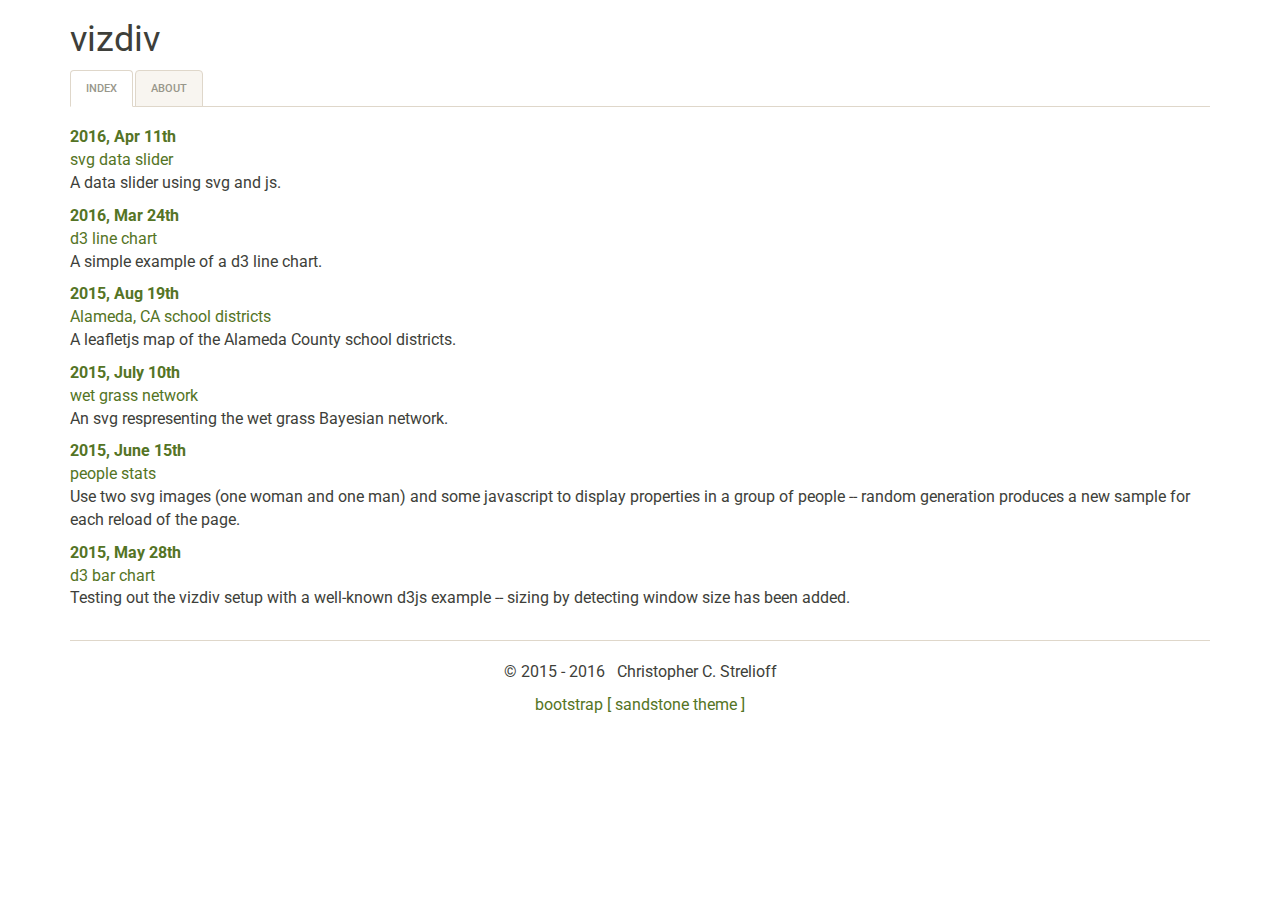
<file: index.html>
<!DOCTYPE html>
<html>
  <head>
    <title>vivdiv at chrisstrelioff.ws</title>

    <meta charset="utf-8">
    <meta name="viewport" content="width=device-width, initial-scale=1">

    <meta name="description" content="Chris Strelioff's vizdiv -- visualization using html, css, js, svg and more.">
    <meta name="author" content="Christopher Strelioff">
    <meta name="keywords" content="js, html, css, d3js, leafletjs, svg">

   
    <!-- css --> 
    <link href="css/bootstrap.min.css" rel="stylesheet">
    <link href="css/vizdiv.css" rel="stylesheet">

    <!-- HTML5 shim and Respond.js for IE8 support of HTML5 elements and media queries -->
    <!-- WARNING: Respond.js doesn't work if you view the page via file:// -->
    <!--[if lt IE 9]>
      <script src="js/html5shiv.min.js"></script>
      <script src="js/respond.min.js"></script>
    <![endif]-->
  
  </head>

  <body>

  <div class="container">

    <!-- Static navbar -->
    <div class="page-header">
      <h1>vizdiv</h1>

      <ul class="nav nav-tabs">
        <li class="active"><a href=".">index</a></li>
        <li><a href="about.html">about</a></li>
      </ul>      
      
    </div>

    <!-- main page content -->
    <div class="row">
      <div class="col-xs-12">

       <ul class="list-unstyled">
         <li><a href="svg_data_slider/">
             <strong class="main-date">2016, Apr 11th</strong><br />
               svg data slider
             </a>
             <p class="main">
             A data slider using svg and js.
             </p>
         </li>
         <li><a href="d3_line_chart/">
             <strong class="main-date">2016, Mar 24th</strong><br />
               d3 line chart
             </a>
             <p class="main">
             A simple example of a d3 line chart.
             </p>
         </li>
         <li><a href="alameda_school_districts/">
             <strong class="main-date">2015, Aug 19th</strong><br />
               Alameda, CA school districts
             </a>
             <p class="main">
             A leafletjs map of the Alameda County school districts.
             </p>
         </li>
         <li><a href="wetgrass_network/">
             <strong class="main-date">2015, July 10th</strong><br />
               wet grass network
             </a>
             <p class="main">
             An svg respresenting the <emph>wet grass</emph> Bayesian network.
             </p>
         </li>
         <li><a href="people_stats/">
             <strong class="main-date">2015, June 15th</strong><br />
               people stats
             </a>
             <p class="main">
             Use two svg images (one woman and one man) and some javascript to 
             display properties in a group of people -- random generation 
             produces a new sample for each reload of the page.
             </p>
         </li>
         <li><a href="d3_bar_chart/">
             <strong class="main-date">2015, May 28th</strong><br />
               d3 bar chart
             </a>
             <p>
             Testing out the vizdiv setup with a well-known d3js example -- sizing
             by detecting window size has been added.
             </p>
         </li>
       </ul>

     </div><!-- end col -->
    </div><!-- end row -->

    <!-- footer -->
    <footer class="container-fluid text-center">
      <p>
        &copy; 2015 - 2016 &nbsp; Christopher C. Strelioff
      </p>
      <p>
        <a target="_blank" href="http://getbootstrap.com">bootstrap</a>
        <a target="_blank"  href="http://bootswatch.com/">[ sandstone theme ]</a>
      </p>
    </footer>

  </div> <!-- end fullpage container -->

  <!-- javascript links -->
  <script src="js/jquery-1.12.0.min.js" type="text/javascript"></script>
  <script src="js/bootstrap-3.3.6.min.js" type="text/javascript"></script>
  <script>
    (function(i,s,o,g,r,a,m){i['GoogleAnalyticsObject']=r;i[r]=i[r]||function(){
    (i[r].q=i[r].q||[]).push(arguments)},i[r].l=1*new Date();a=s.createElement(o),
    m=s.getElementsByTagName(o)[0];a.async=1;a.src=g;m.parentNode.insertBefore(a,m)
    })(window,document,'script','//www.google-analytics.com/analytics.js','ga');
  
    ga('create', 'UA-75030411-1', 'auto');
    ga('send', 'pageview');
  
  </script>

  </body>
</html>
</file>
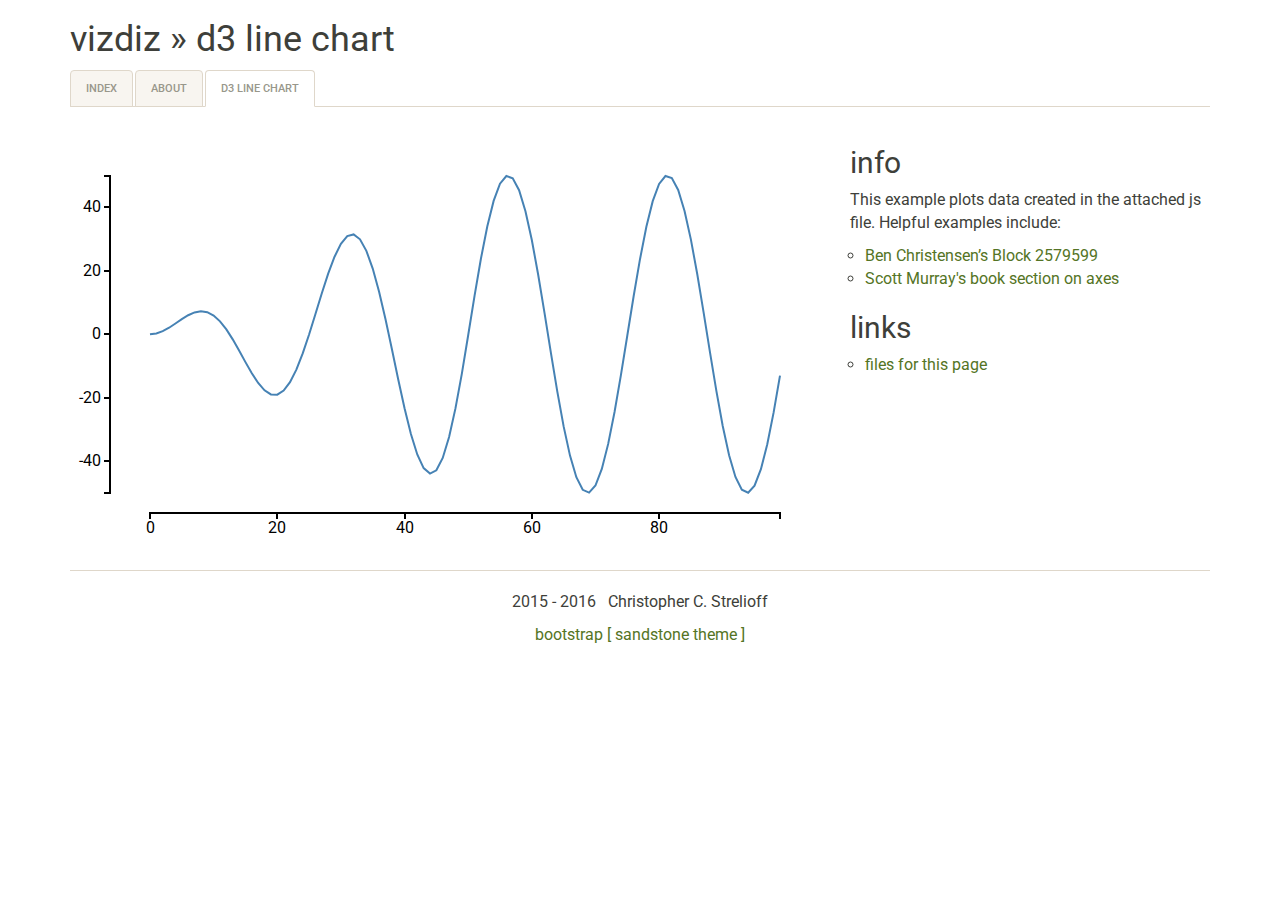
<file: d3_line_chart/index.html>
<!DOCTYPE html>
<html>
  <head>
    <title>vizdiz &raquo; d3 line chart</title>

    <meta charset="utf-8">
    <meta name="viewport" content="width=device-width, initial-scale=1">

    <meta name="description" content="Chris Strelioff's vizdiv -- visualization using html, css, js, svg and more.">
    <meta name="author" content="Christopher Strelioff">
    <meta name="keywords" content="js, html, css, d3js, leafletjs, svg">

   
    <!-- css --> 
    <link href="../css/bootstrap.min.css" rel="stylesheet">
    <link href="../css/vizdiv.css" rel="stylesheet">
    <link href="css/d3linechart.css" rel="stylesheet">

    <!-- HTML5 shim and Respond.js for IE8 support of HTML5 elements and media queries -->
    <!-- WARNING: Respond.js doesn't work if you view the page via file:// -->
    <!--[if lt IE 9]>
      <script src="js/html5shiv.min.js"></script>
      <script src="js/respond.min.js"></script>
    <![endif]-->
  
  </head>

  <body>

  <div class="container">

    <!-- Static navbar -->
    <div class="page-header">
      <h1>vizdiz &raquo; d3 line chart</h1>

      <ul class="nav nav-tabs">
        <li><a href="../">index</a></li>
        <li><a href="../about.html">about</a></li>
        <li class="active"><a href="../">d3 line chart</a></li>
      </ul>      
      
    </div>

    <!-- main page content -->
    <div class="row">

      <div class="col-xs-12 col-sm-8">
        
        <div id="vizdiv"></div>

      </div><!-- end col -->

      <div class="col-xs-12 col-sm-4">

      <h2>info</h2>

        <p>This example plots data created in the attached
           js file. Helpful examples include:
          <ul class="list-unstyled ul-vizdiv">
            <li><a href="http://bl.ocks.org/benjchristensen/2579599"
                   target="_blank">
                Ben Christensen’s Block 2579599
                </a>
            </li>
            <li><a href="http://alignedleft.com/tutorials/d3/axes/"
                   target="_blank">
                Scott Murray's book section on axes
                </a>
            </li>
         </ul>
        </p>

        <h2>links</h2>

        <p>
          <ul class="list-unstyled ul-vizdiv">
            <li><a href="https://github.com/cstrelioff/vizdiv/tree/master/d3_line_chart/"
                   target="_blank">files for this page</a></li>
          </ul>
        </p>

      </div><!-- end col -->

    </div><!-- end row -->

    <!-- footer -->
    <footer class="container-fluid text-center">
      <p>
        2015 - 2016 &nbsp; Christopher C. Strelioff
      </p>
      <p>
        <a target="_blank" href="http://getbootstrap.com">bootstrap</a>
        <a target="_blank"  href="http://bootswatch.com/">[ sandstone theme ]</a>
      </p>
    </footer>

  </div> <!-- end fullpage container -->

  <!-- javascript links -->
  <script src="../js/jquery-1.12.0.min.js" type="text/javascript"></script>
  <script src="../js/bootstrap-3.3.6.min.js" type="text/javascript"></script>
  <script src="../js/d3.min.js" type="text/javascript"></script>
  <script src="js/d3linechart.js" type="text/javascript"></script>
  <script>
    (function(i,s,o,g,r,a,m){i['GoogleAnalyticsObject']=r;i[r]=i[r]||function(){
    (i[r].q=i[r].q||[]).push(arguments)},i[r].l=1*new Date();a=s.createElement(o),
    m=s.getElementsByTagName(o)[0];a.async=1;a.src=g;m.parentNode.insertBefore(a,m)
    })(window,document,'script','//www.google-analytics.com/analytics.js','ga');
  
    ga('create', 'UA-75030411-1', 'auto');
    ga('send', 'pageview');
  
  </script>

  </body>
</html>
</file>
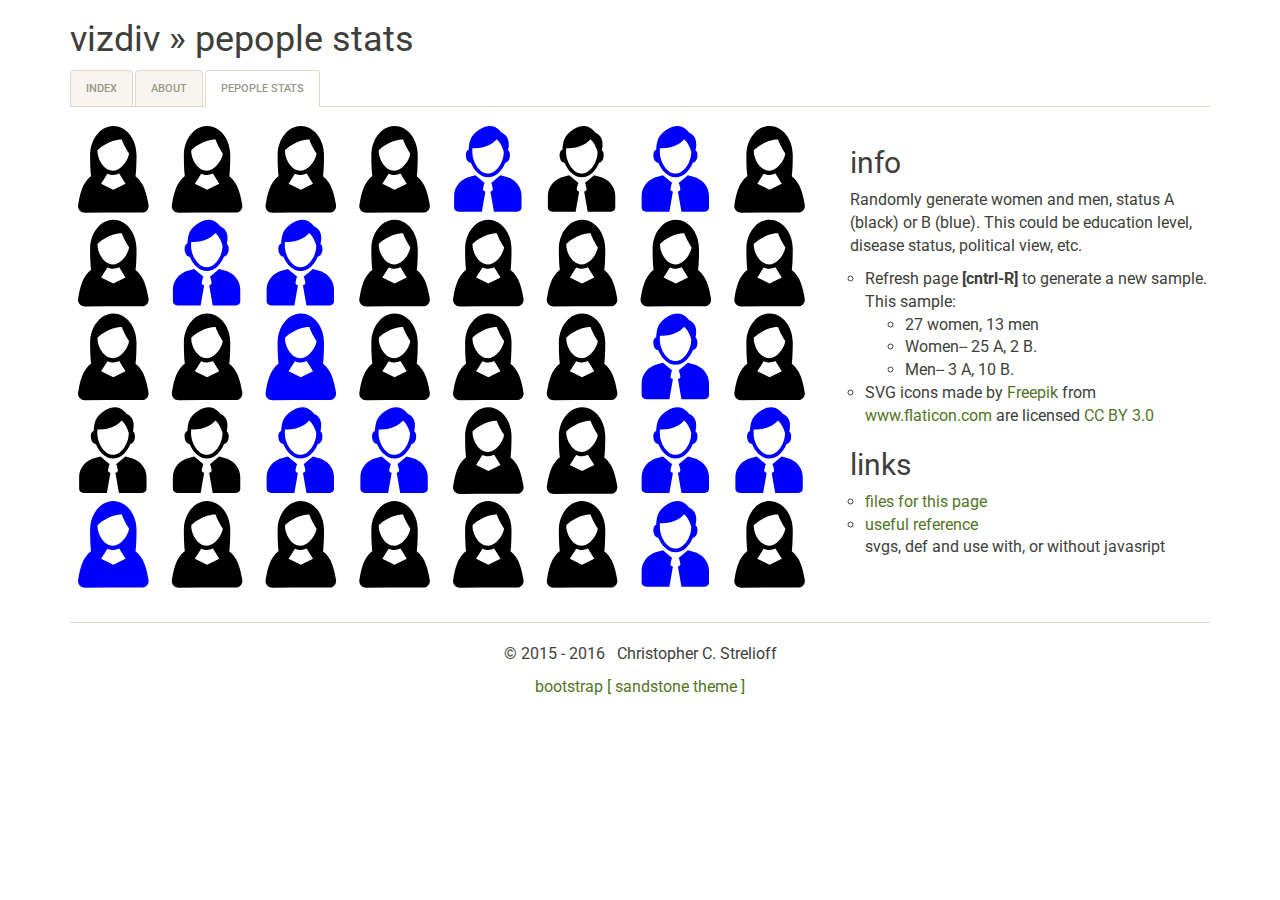
<file: people_stats/index.html>
<!DOCTYPE html>
<html>
  <head>
    <title>vizdiv &raquo; pepople stats</title>

    <meta charset="utf-8">
    <meta name="viewport" content="width=device-width, initial-scale=1">

    <meta name="description" content="Chris Strelioff's vizdiv -- visualization using html, css, js, svg and more.">
    <meta name="author" content="Christopher Strelioff">
    <meta name="keywords" content="js, html, css, d3js, leafletjs, svg">

   
    <!-- css --> 
    <link href="../css/bootstrap.min.css" rel="stylesheet">
    <link href="../css/vizdiv.css" rel="stylesheet">
    <link rel="stylesheet" href= "css/peoplestats.css">

    <!-- HTML5 shim and Respond.js for IE8 support of HTML5 elements and media queries -->
    <!-- WARNING: Respond.js doesn't work if you view the page via file:// -->
    <!--[if lt IE 9]>
      <script src="js/html5shiv.min.js"></script>
      <script src="js/respond.min.js"></script>
    <![endif]-->
  
  </head>

  <body>

  <div class="container">

    <!-- Static navbar -->
    <div class="page-header">
      <h1>vizdiv &raquo; pepople stats</h1>

      <ul class="nav nav-tabs">
        <li><a href="../">index</a></li>
        <li><a href="../about.html">about</a></li>
        <li class="active"><a href="../">pepople stats</a></li>
      </ul>      
      
    </div>

    <!-- main page content -->
    <div class="row">

      <div class="col-xs-12 col-sm-8">

        <svg id="vizdiv" viewBox="0 0 400 250">
          <def>
          <!-- office-worker paths from Freepik, flaticon.com, see side column on page for links-->
        	<g id="male-worker">
        		<path d="M32.102,19.679c1.211-0.259,2.328-1.26,2.51-3.48c0.15-1.817-0.316-2.753-1.004-3.23c1.91-7.785-3.358-9.309-3.358-9.309
        			s-3.937-6.679-11.618-1.992c-0.977,0.596-2.496,1.738-3.401,2.917c-1.453,1.546-2.442,4.059-2.597,8.129
        			c-0.938,0.358-1.675,1.264-1.492,3.484c0.192,2.321,1.403,3.309,2.677,3.511c1.72,4.189,5.116,7.641,9.135,7.641
        			C26.982,27.35,30.385,23.882,32.102,19.679z M22.954,25.397c-4.647,0-8.389-6.31-8.389-11.535c0-0.716,0.023-1.38,0.067-1.996
        			c6.797,0.297,10.817-2.428,13.005-4.792c2.075,2.068,3.153,4.68,3.704,6.619c0,0.056,0.001,0.111,0.001,0.168
        			C31.343,19.087,27.602,25.397,22.954,25.397z"/>
        		<path d="M20.292,33.297l0.538-2.227c0.062-0.257,0.195-0.477,0.375-0.646c-0.055-0.039-0.109-0.08-0.162-0.123l-4.806-3.979
        			l-2.925,0.684c-4.953,1.165-8.443,5.348-8.443,10.146v6.3c0,1.24,1.103,2.229,2.423,2.229h12.381l1.888-10.762
        			C20.713,34.908,20.092,34.125,20.292,33.297z"/>
        		<path d="M32.42,27.006l-2.885-0.684l-4.801,3.979c-0.053,0.043-0.105,0.084-0.16,0.123c0.181,0.169,0.314,0.389,0.377,0.646
        			l0.537,2.227c0.201,0.827-0.42,1.611-1.269,1.623l1.888,10.762h12.381c1.32,0,2.324-0.988,2.324-2.229v-6.3
        			C40.814,32.354,37.373,28.171,32.42,27.006z"/>
        	</g>
          <g id="female-worker">
          	<path d="M398.781,400.842c-0.585-3.45-1.193-6.896-1.823-10.347c-7.226-39.39-19.038-102.017-64.124-135.877
          		c3.326-22.054,5.029-56.337,5.029-107.331C337.863,65.882,285.074,0,220,0c-44.375,0-72.592,31.445-72.592,31.445
          		c-27.487,27.001-45.271,68.793-45.271,116.003c0,50.848,1.779,85.142,5.019,107.114c-45.29,33.524-56.883,96.658-64.115,136.072
          		c-0.628,3.442-1.236,6.89-1.821,10.334c-3.093,18.202,9.156,35.461,27.355,38.554c1.896,0.322,3.777,0.478,5.638,0.478
          		l116.984-0.03l0.003-0.023l174.585-0.078c1.859,0,3.743-0.153,5.636-0.479C389.622,436.3,401.872,419.044,398.781,400.842z
          		 M220.034,324.404l-62.152-31.666l32.238-50.824c8.74,4.458,20.255,6.986,29.88,6.986c9.664,0,20.979-2.578,29.75-7.073
          		l32.157,50.924L220.034,324.404z M220,226.9c-59.158,0-84.628-80.045-79.546-105.039c65.035-56.563,122.614-52.656,122.614-52.656
          		s10.323,32.059,36.873,70.74C295.275,178.071,256.647,226.9,220,226.9z"/>
          </g>
          </def>
        </svg>



      </div><!-- end col -->

      <div class="col-xs-12 col-sm-4">

      <h2>info</h2>

        <p>Randomly generate women and men, status A (black) or B (blue). This
           could be education level, disease status, political view, etc.
          <ul class="list-unstyled ul-vizdiv">
            <li>Refresh page <strong>[cntrl-R]</strong> to generate a new
                sample. This sample:<br />
                <div id="vizinfo"></div>
             </li>
            <li>SVG icons made by
              <a href="http://www.flaticon.com/authors/freepik" title="Freepik">Freepik</a>
              from <a href="http://www.flaticon.com" title="Flaticon">www.flaticon.com</a>
              are licensed
              <a href="http://creativecommons.org/licenses/by/3.0/" title="Creative Commons BY 3.0">CC BY 3.0</a>
            </li>
         </ul>
        </p>

        <h2>links</h2>

        <p>
          <ul class="list-unstyled ul-vizdiv">
            <li><a href="https://github.com/cstrelioff/vizdiv/tree/master/people_stats"
                   target="_blank">files for this page</a></li>
            <li><a href="http://taye.me/blog/svg/a-guide-to-svg-use-elements/"
                   target="_blank">useful reference</a>
                <p>svgs, def and use with, or without javasript</p>
            </li>
          </ul>
        </p>

      </div><!-- end col -->

    </div><!-- end row -->

    <!-- footer -->
    <footer class="container-fluid text-center">
      <p>
        &copy; 2015 - 2016 &nbsp; Christopher C. Strelioff
      </p>
      <p>
        <a target="_blank" href="http://getbootstrap.com">bootstrap</a>
        <a target="_blank"  href="http://bootswatch.com/">[ sandstone theme ]</a>
      </p>
    </footer>

  </div> <!-- end fullpage container -->

  <!-- javascript links -->
  <script src="../js/jquery-1.12.0.min.js" type="text/javascript"></script>
  <script src="../js/bootstrap-3.3.6.min.js" type="text/javascript"></script>
  <script src="js/peoplestats.js"></script>

  <script>
    (function(i,s,o,g,r,a,m){i['GoogleAnalyticsObject']=r;i[r]=i[r]||function(){
    (i[r].q=i[r].q||[]).push(arguments)},i[r].l=1*new Date();a=s.createElement(o),
    m=s.getElementsByTagName(o)[0];a.async=1;a.src=g;m.parentNode.insertBefore(a,m)
    })(window,document,'script','//www.google-analytics.com/analytics.js','ga');
  
    ga('create', 'UA-75030411-1', 'auto');
    ga('send', 'pageview');
  
  </script>

  </body>
</html>
</file>
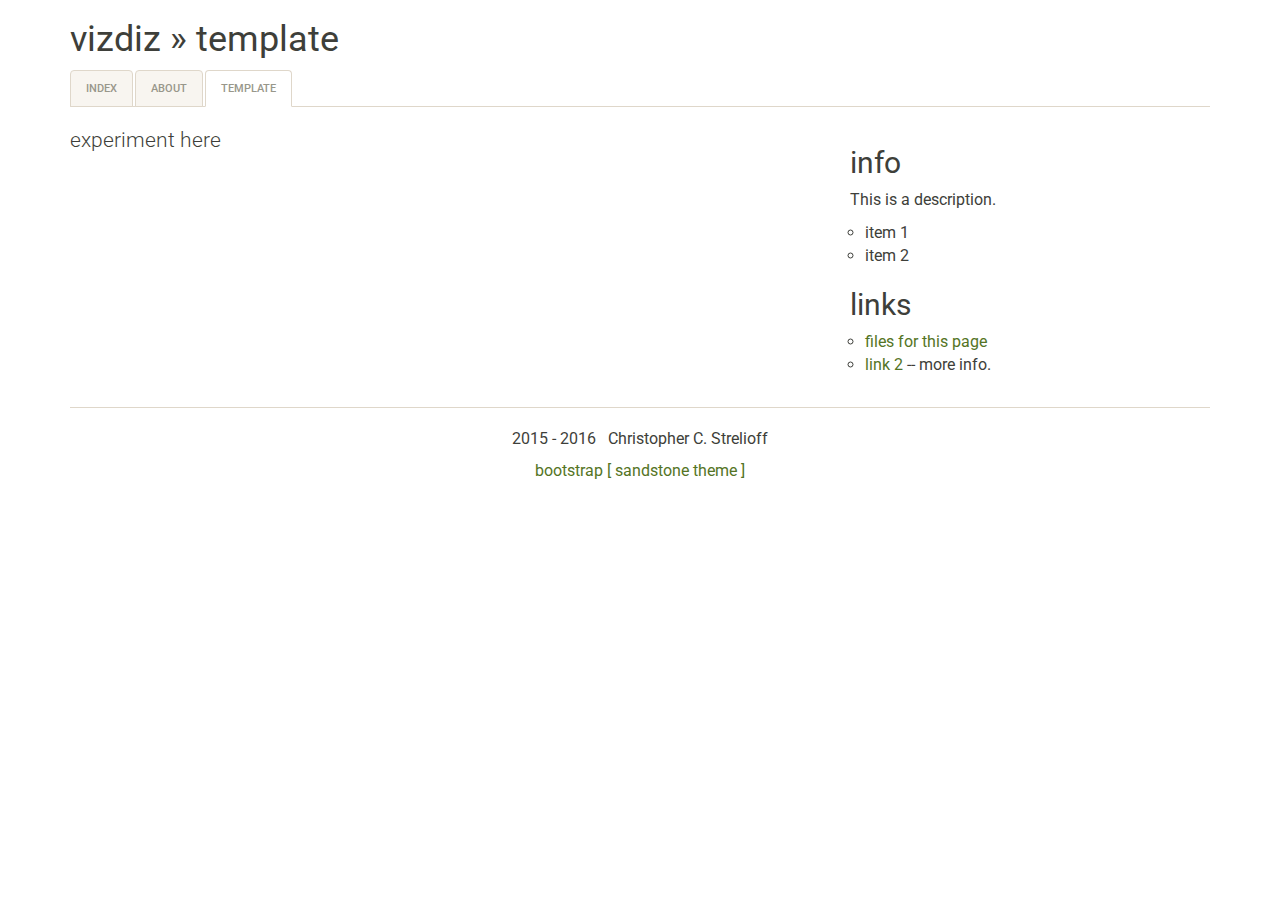
<file: template/index.html>
<!DOCTYPE html>
<html>
  <head>
    <title>vizdiz &raquo; template</title>

    <meta charset="utf-8">
    <meta name="viewport" content="width=device-width, initial-scale=1">

    <meta name="description" content="Chris Strelioff's vizdiv -- visualization using html, css, js, svg and more.">
    <meta name="author" content="Christopher Strelioff">
    <meta name="keywords" content="js, html, css, d3js, leafletjs, svg">

   
    <!-- css --> 
    <link href="../css/bootstrap.min.css" rel="stylesheet">
    <link href="../css/vizdiv.css" rel="stylesheet">

    <!-- HTML5 shim and Respond.js for IE8 support of HTML5 elements and media queries -->
    <!-- WARNING: Respond.js doesn't work if you view the page via file:// -->
    <!--[if lt IE 9]>
      <script src="js/html5shiv.min.js"></script>
      <script src="js/respond.min.js"></script>
    <![endif]-->
  
  </head>

  <body>

  <div class="container">

    <!-- Static navbar -->
    <div class="page-header">
      <h1>vizdiz &raquo; template</h1>

      <ul class="nav nav-tabs">
        <li><a href="../">index</a></li>
        <li><a href="../about.html">about</a></li>
        <li class="active"><a href="../">template</a></li>
      </ul>      
      
    </div>

    <!-- main page content -->
    <div class="row">

      <div class="col-xs-12 col-sm-8">
        <p class="lead">experiment here</p>
      </div><!-- end col -->

      <div class="col-xs-12 col-sm-4">

      <h2>info</h2>

        <p>This is a description.
          <ul class="list-unstyled ul-vizdiv">
            <li>item 1</li>
            <li>item 2</li>
         </ul>
        </p>

        <h2>links</h2>

        <p>
          <ul class="list-unstyled ul-vizdiv">
            <li><a href="#"
                   target="_blank">files for this page</a></li>
            <li><a href="#"
                   target="_blank">link 2</a> -- more info.</p>
            </li>
          </ul>
        </p>

      </div><!-- end col -->

    </div><!-- end row -->

    <!-- footer -->
    <footer class="container-fluid text-center">
      <p>
        2015 - 2016 &nbsp; Christopher C. Strelioff
      </p>
      <p>
        <a target="_blank" href="http://getbootstrap.com">bootstrap</a>
        <a target="_blank"  href="http://bootswatch.com/">[ sandstone theme ]</a>
      </p>
    </footer>

  </div> <!-- end fullpage container -->

  <!-- javascript links -->
  <script src="../js/jquery-1.12.0.min.js" type="text/javascript"></script>
  <script src="../js/bootstrap-3.3.6.min.js" type="text/javascript"></script>
  <script>
    (function(i,s,o,g,r,a,m){i['GoogleAnalyticsObject']=r;i[r]=i[r]||function(){
    (i[r].q=i[r].q||[]).push(arguments)},i[r].l=1*new Date();a=s.createElement(o),
    m=s.getElementsByTagName(o)[0];a.async=1;a.src=g;m.parentNode.insertBefore(a,m)
    })(window,document,'script','//www.google-analytics.com/analytics.js','ga');
  
    ga('create', 'UA-75030411-1', 'auto');
    ga('send', 'pageview');
  
  </script>

  </body>
</html>
</file>
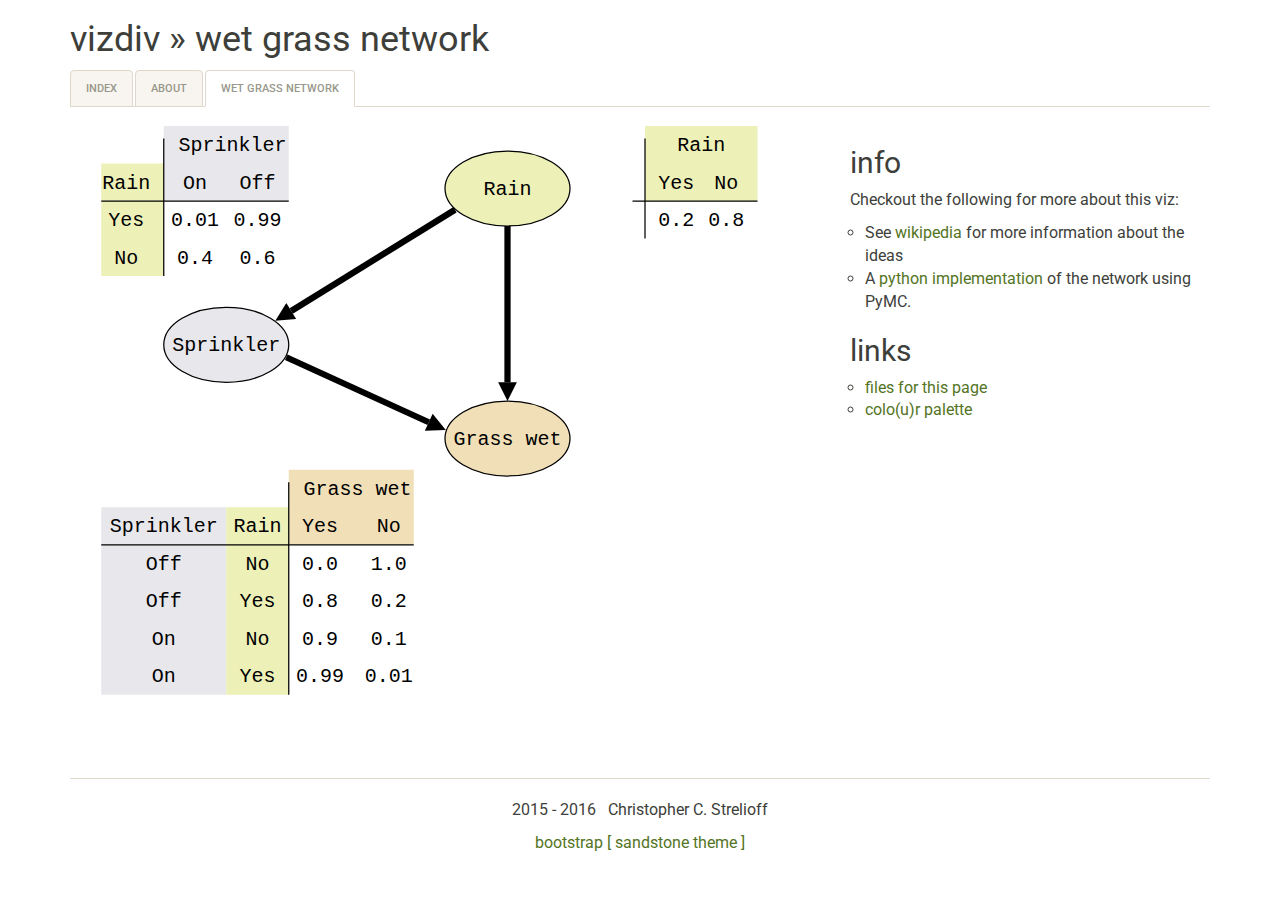
<file: wetgrass_network/index.html>
<!DOCTYPE html>
<html>
  <head>
    <title>vizdiv &raquo; wet grass network</title>

    <meta charset="utf-8">
    <meta name="viewport" content="width=device-width, initial-scale=1">

    <meta name="description" content="Chris Strelioff's vizdiv -- visualization using html, css, js, svg and more.">
    <meta name="author" content="Christopher Strelioff">
    <meta name="keywords" content="js, html, css, d3js, leafletjs, svg">

   
    <!-- css --> 
    <link href="../css/bootstrap.min.css" rel="stylesheet">
    <link href="../css/vizdiv.css" rel="stylesheet">

    <!-- HTML5 shim and Respond.js for IE8 support of HTML5 elements and media queries -->
    <!-- WARNING: Respond.js doesn't work if you view the page via file:// -->
    <!--[if lt IE 9]>
      <script src="js/html5shiv.min.js"></script>
      <script src="js/respond.min.js"></script>
    <![endif]-->
  
  </head>

  <body>

  <div class="container">

    <!-- Static navbar -->
    <div class="page-header">
      <h1>vizdiv &raquo; wet grass network</h1>

      <ul class="nav nav-tabs">
        <li><a href="../">index</a></li>
        <li><a href="../about.html">about</a></li>
        <li class="active"><a href="../"> wet grass network</a></li>
      </ul>      
      
    </div>

    <!-- main page content -->
    <div class="row">

      <div class="col-xs-12 col-sm-8">

        <object data="images/wetgrass.svg" type="image/svg+xml"
                title="Wet Grass Network"
                alt="Visualization of wet grass Bayesian network" >
          <!-- As a fallback, include text or a raster image file -->
          <p>No SVG support!</p>
        </object>


      </div><!-- end col -->

      <div class="col-xs-12 col-sm-4">

      <h2>info</h2>

        <p> Checkout the following for more about this viz:
          <ul class="list-unstyled ul-vizdiv">
             <li>See
             <a href="https://en.wikipedia.org/wiki/Bayesian_network#Example" target="_blank">wikipedia</a> 
             for more information about the ideas</li> 
             <li> A
             <a href="http://healthyalgorithms.com/2011/11/23/causal-modeling-in-python-bayesian-networks-in-pymc/" target="_blank">
             python implementation</a> of the network using PyMC.
         </ul>
        </p>

        <h2>links</h2>

        <p>
          <ul class="list-unstyled ul-vizdiv">
            <li><a href="https://github.com/cstrelioff/vizdiv/tree/master/wetgrass_network"
                   target="_blank">files for this page</a></li>
            <li><a href="http://www.colourlovers.com/palette/3818940/pokus3"
                   target="_blank">colo(u)r palette</a>
            </li>
          </ul>
        </p>

      </div><!-- end col -->

    </div><!-- end row -->

    <!-- footer -->
    <footer class="container-fluid text-center">
      <p>
        2015 - 2016 &nbsp; Christopher C. Strelioff
      </p>
      <p>
        <a target="_blank" href="http://getbootstrap.com">bootstrap</a>
        <a target="_blank"  href="http://bootswatch.com/">[ sandstone theme ]</a>
      </p>
    </footer>

  </div> <!-- end fullpage container -->

  <!-- javascript links -->
  <script src="../js/jquery-1.12.0.min.js" type="text/javascript"></script>
  <script src="../js/bootstrap-3.3.6.min.js" type="text/javascript"></script>
  <script>
    (function(i,s,o,g,r,a,m){i['GoogleAnalyticsObject']=r;i[r]=i[r]||function(){
    (i[r].q=i[r].q||[]).push(arguments)},i[r].l=1*new Date();a=s.createElement(o),
    m=s.getElementsByTagName(o)[0];a.async=1;a.src=g;m.parentNode.insertBefore(a,m)
    })(window,document,'script','//www.google-analytics.com/analytics.js','ga');
  
    ga('create', 'UA-75030411-1', 'auto');
    ga('send', 'pageview');
  
  </script>

  </body>
</html>
</file>
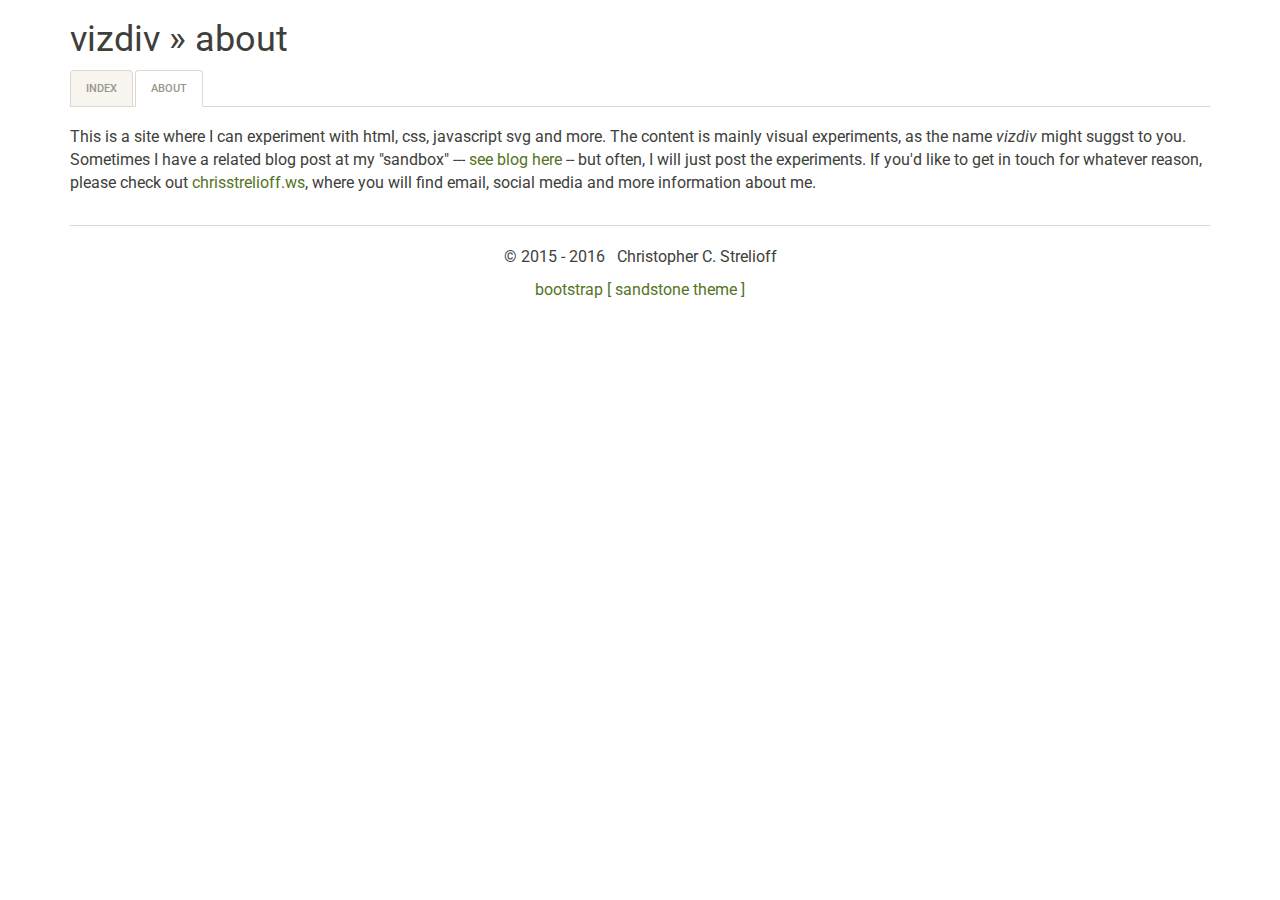
<file: about.html>
<!DOCTYPE html>
<html>
  <head>
    <title>vivdiv :: about</title>

    <meta charset="utf-8">
    <meta name="viewport" content="width=device-width, initial-scale=1">

    <meta name="description" content="Chris Strelioff's vizdiv -- visualization using html, css, js, svg and more.">
    <meta name="author" content="Christopher Strelioff">
    <meta name="keywords" content="js, html, css, d3js, leafletjs, svg">

   
    <!-- css --> 
    <link href="css/bootstrap.min.css" rel="stylesheet">
    <link href="css/vizdiv.css" rel="stylesheet">

    <!-- HTML5 shim and Respond.js for IE8 support of HTML5 elements and media queries -->
    <!-- WARNING: Respond.js doesn't work if you view the page via file:// -->
    <!--[if lt IE 9]>
      <script src="js/html5shiv.min.js"></script>
      <script src="js/respond.min.js"></script>
    <![endif]-->
  
  </head>

  <body>

  <div class="container">

    <!-- Static navbar -->
    <div class="page-header">
      <h1>vizdiv &raquo; about</h1>

      <ul class="nav nav-tabs">
        <li><a href="index.html">index</a></li>
        <li class="active"><a href=".">about</a></li>
      </ul>      
      
    </div>

    <!-- main page content -->
    <div class="row">
      <div class="col-xs-12">

        <p>This is a site where I can experiment with html, css, javascript
           svg and more.  The content is mainly visual experiments, as the name
           <em>vizdiv</em> might suggst to you. Sometimes I have a related blog
           post at my "sandbox"
           --- <a href="http://chrisstrelioff.ws/sandbox/">see blog here</a> 
           -- but
           often, I will just post the experiments. If you'd like to get in
           touch for whatever reason,  please check out 
           <a href="http://chrisstrelioff.ws">chrisstrelioff.ws</a>, where
           you will find email, social media and more information about me.
        </p>


     </div><!-- end col -->
    </div><!-- end row -->

    <!-- footer -->
    <footer class="container-fluid text-center">
      <p>
        &copy; 2015 - 2016 &nbsp; Christopher C. Strelioff
      </p>
      <p>
        <a target="_blank" href="http://getbootstrap.com">bootstrap</a>
        <a target="_blank"  href="http://bootswatch.com/">[ sandstone theme ]</a>
      </p>
    </footer>

  </div> <!-- end fullpage container -->

  <!-- javascript links -->
  <script src="js/jquery-1.12.0.min.js" type="text/javascript"></script>
  <script src="js/bootstrap-3.3.6.min.js" type="text/javascript"></script>
  <script>
    (function(i,s,o,g,r,a,m){i['GoogleAnalyticsObject']=r;i[r]=i[r]||function(){
    (i[r].q=i[r].q||[]).push(arguments)},i[r].l=1*new Date();a=s.createElement(o),
    m=s.getElementsByTagName(o)[0];a.async=1;a.src=g;m.parentNode.insertBefore(a,m)
    })(window,document,'script','//www.google-analytics.com/analytics.js','ga');
  
    ga('create', 'UA-75030411-1', 'auto');
    ga('send', 'pageview');
  
  </script>

  </body>
</html>
</file>
<file: css/vizdiv.css>
body {
 font-size: 12pt;
}

footer {
  margin-top: 20px;
  padding: 20px 0px;
  border-top: 1px solid #dfd7ca;
}

/* overide colors for links in sandstone theme */
a {
  color: #547425;
}
a:hover {
  color: #79a736;
  text-decoration: none;
}

.page-header {
  margin: 10px 0px;
  border-bottom: none;
}

.ul-vizdiv {
  padding-left: 15px;
  margin: 5px 0px;
  list-style-type: circle;
}
</file>
<file: d3_line_chart/css/d3linechart.css>
path {
  stroke: steelblue;
  stroke-width: 2;
  fill: none;
}

.x-axis path,
.x-axis line,
.y-axis path,
.y-axis line {
  fill: none;
  stroke: black;
  stroke-width: 2;
  shape-rendering: crispEdges;
}
</file>
<file: people_stats/css/peoplestats.css>
.statusA {fill: black; height:10;}
.statusA:hover {fill: gray;}
.statusB {fill: blue; height:10;}
.statusB:hover {fill: lightblue;}
</file>
